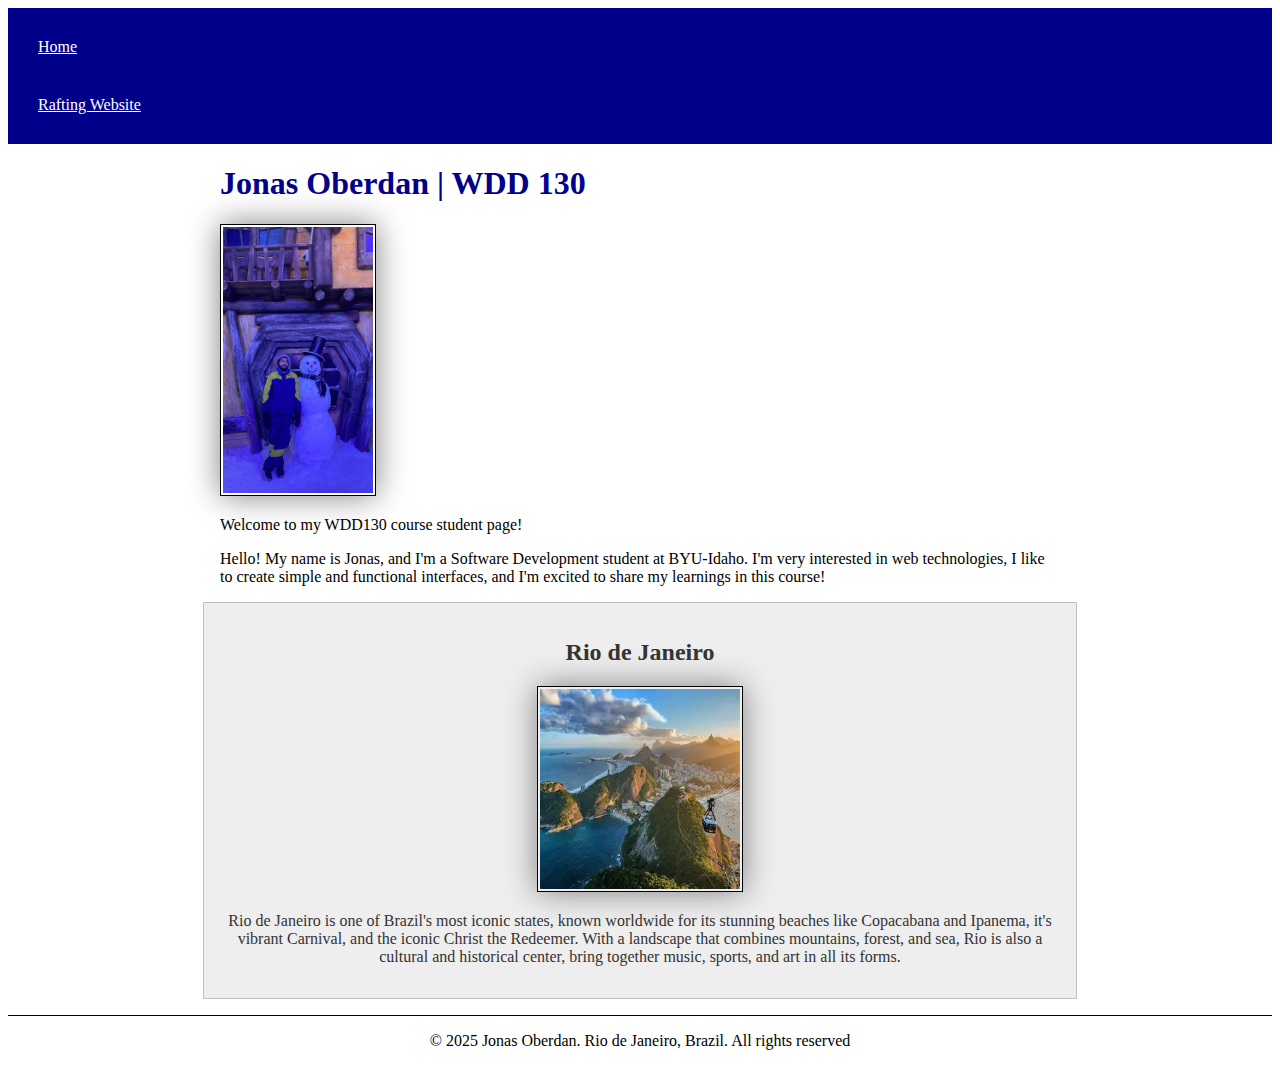
<file: index.html>
<!DOCTYPE html>
<html lang="en-US">

<head>
    <meta charset="utf-8">
    <meta name="viewport" content="width=device-width,initial-scale=1.0">
    <title>Jonas Oberdan | WDD 130</title>

    <meta name="description" content="Jonas Oberdan | Course WDD130 | Web development project home page.">
    <meta name="author" content="Jonas Oberdan">

    <link rel="stylesheet" href="styles/styles.css">
</head>

<body>
    <header>
        <nav aria-label="Main site navigation">
            <a href="#">Home</a>
            <a href="wwr/">Rafting Website</a>
        </nav>
    </header>

    <main>
        <section>
            <h1>Jonas Oberdan | WDD 130</h1>

            <img src="images/profile.webp" alt="Hello, my name is Jonas Oberdan" width="200">
            <p>Welcome to my WDD130 course student page!</p>
            <p>Hello! My name is Jonas, and I'm a Software Development student at BYU-Idaho. I'm very interested in web
                technologies, I like to create simple and functional interfaces, and I'm excited to share my learnings
                in this course!</p>
        </section>
    </main>

    <aside>
        <h2>Rio de Janeiro</h2>
        <img src="images/rio_de_janeiro.webp" alt="Pão de Açúcar, Rio de Janeiro">
        <p>Rio de Janeiro is one of Brazil's most iconic states, known worldwide for its stunning beaches like
            Copacabana and Ipanema,
            it's vibrant Carnival, and the iconic Christ the Redeemer. With a landscape that combines mountains, forest,
            and sea,
            Rio is also a cultural and historical center, bring together music, sports, and art in all its forms.</p>
    </aside>

    <footer>
        <p>&copy; 2025 Jonas Oberdan. Rio de Janeiro, Brazil. All rights reserved</p>
    </footer>
</body>

</html>
</file>
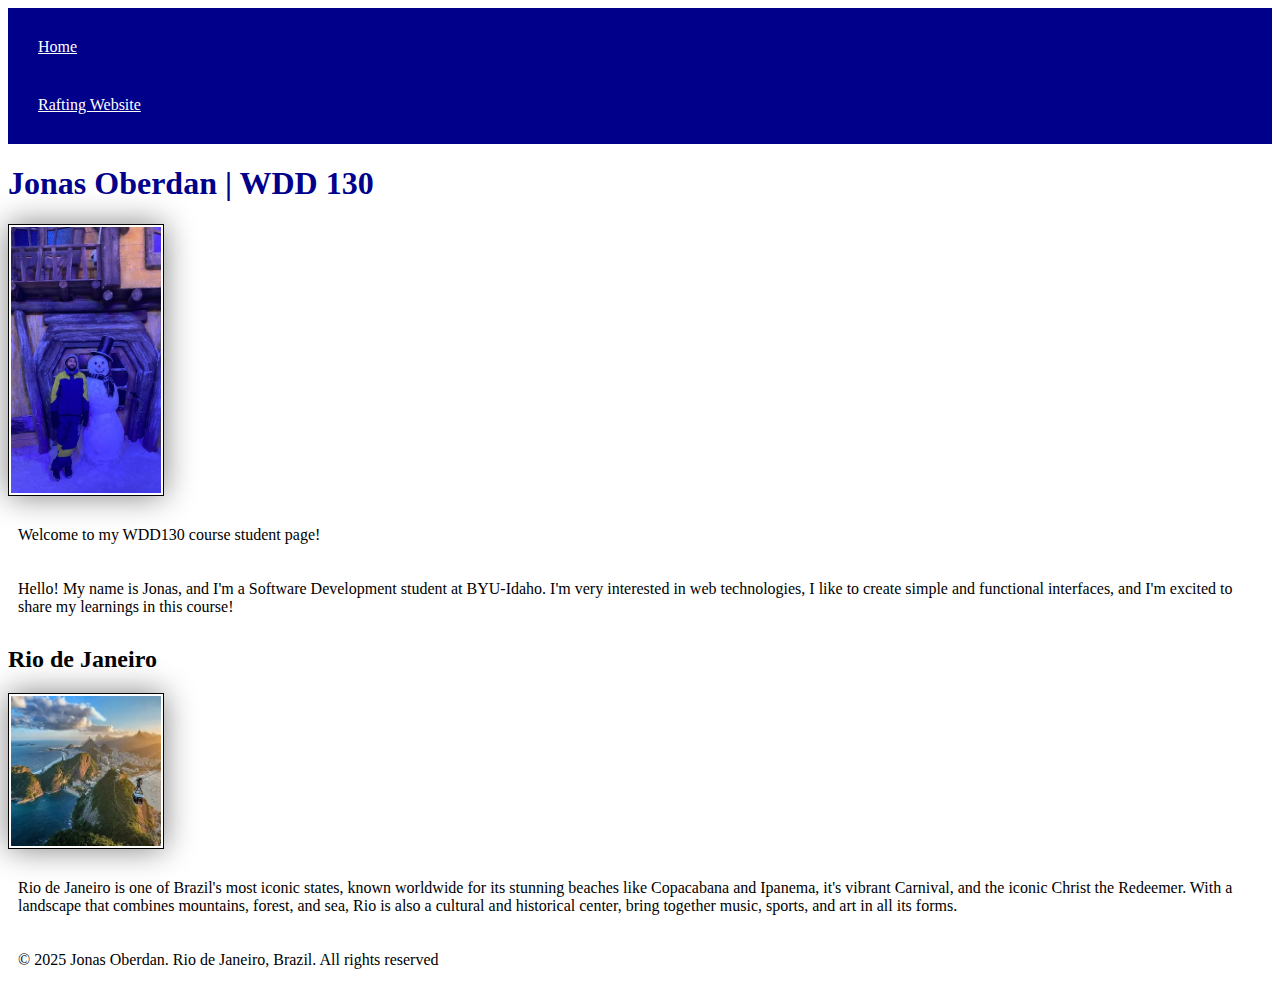
<file: week02/index.html>
<!DOCTYPE html>
<html lang="en-US">

<head>
    <meta charset="utf-8">
    <meta name="viewport" content="width=device-width,initial-scale=1.0">
    <title>Jonas Oberdan | WDD 130</title>

    <meta name="description" content="Jonas Oberdan | Course WDD130 | Web development project home page.">
    <meta name="author" content="Jonas Oberdan">

    <link rel="stylesheet" href="styles/styles.css">
</head>

<body>
    <header>
        <nav aria-label="Main site navigation">
            <a href="#">Home</a>
            <a href="wwr/">Rafting Website</a>
        </nav>
    </header>

    <main>
        <section>
            <h1>Jonas Oberdan | WDD 130</h1>

            <img src="../images/profile.webp" alt="Hello, my name is Jonas Oberdan" width="200">
            <p>Welcome to my WDD130 course student page!</p>
            <p>Hello! My name is Jonas, and I'm a Software Development student at BYU-Idaho. I'm very interested in web
                technologies, I like to create simple and functional interfaces, and I'm excited to share my learnings
                in this course!</p>
        </section>
    </main>

    <aside>
        <h2>Rio de Janeiro</h2>
        <img src="../images/rio_de_janeiro.webp" alt="Pão de Açúcar, Rio de Janeiro">
        <p>Rio de Janeiro is one of Brazil's most iconic states, known worldwide for its stunning beaches like
            Copacabana and Ipanema,
            it's vibrant Carnival, and the iconic Christ the Redeemer. With a landscape that combines mountains, forest,
            and sea,
            Rio is also a cultural and historical center, bring together music, sports, and art in all its forms.</p>
    </aside>

    <footer>
        <p>&copy; 2025 Jonas Oberdan. Rio de Janeiro, Brazil. All rights reserved</p>
    </footer>
</body>

</html>
</file>
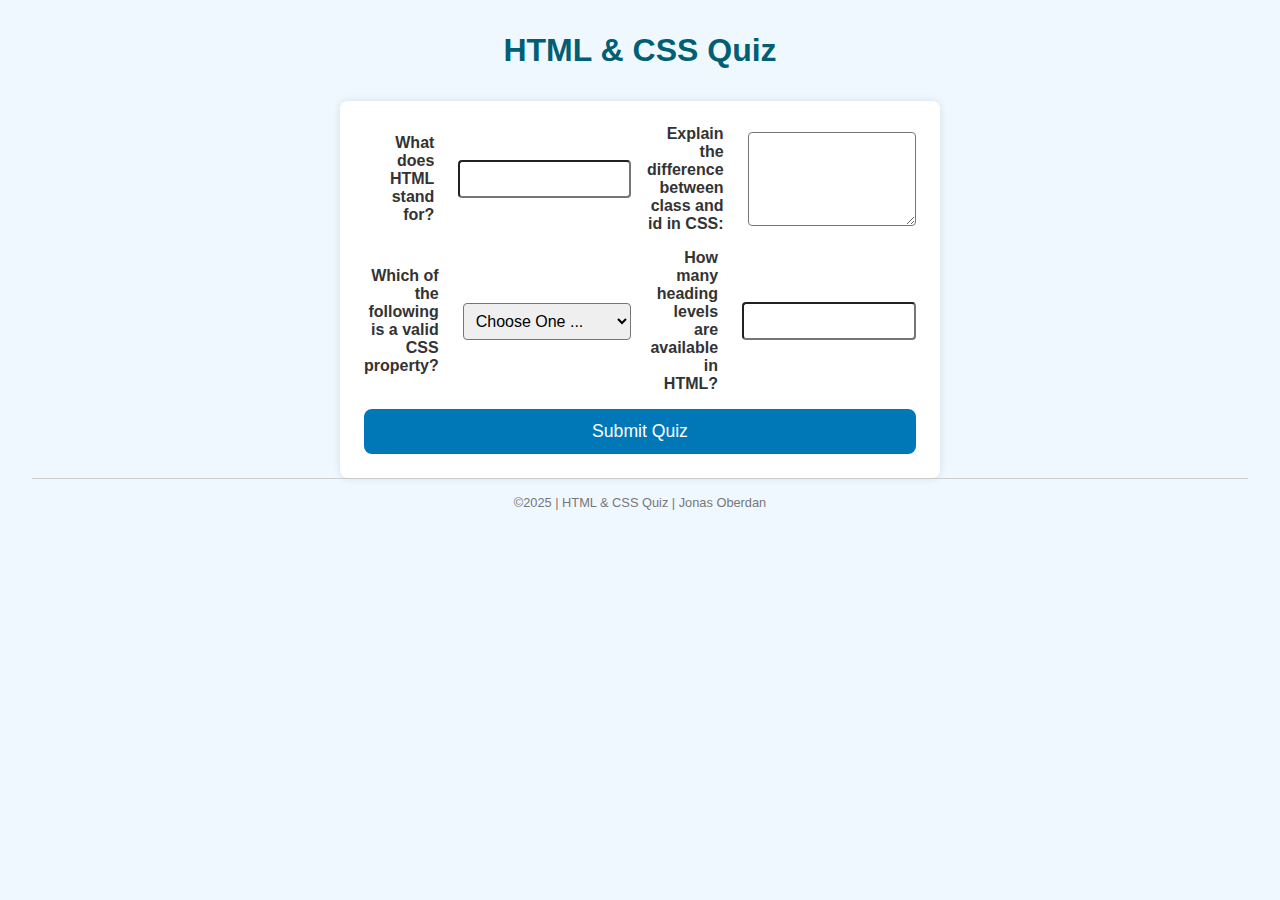
<file: quiz.html>
<!DOCTYPE html>
<html lang="en-us">
<head>
    <meta charset="UTF-8">
    <meta name="viewport" content="width=device-width, initial-scale=1.0">
    <meta name="description" content="A short quiz about HTML and CSS concepts.">
    <meta name="author" content="Jonas Oberdan">
    <title>HTML & CSS Quiz</title>
    <link rel="stylesheet" href="styles/quiz.css">
</head>
<body>
    <header>
        <h1>HTML & CSS Quiz</h1>
    </header>

    <main>
        <form>
            <!-- Question 1: Text input -->
            <div class="form-item">
                <label for="q1">What does HTML stand for?</label>
                <input type="text" id="q1" name="q1">
            </div>

            <!-- Question 2: Textarea -->
            <div class="form-item">
                <label for="q2">Explain the difference between class and id in CSS:</label>
                <textarea id="q2" name="q2" rows="4"></textarea>
            </div>

            <!-- Question 3: Select dropdown -->
            <div class="form-item">
                <label for="q3">Which of the following is a valid CSS property?</label>
                <select id="q3" name="q3">
                    <option value="" selected disabled>Choose One ...</option>
                    <option value="color">color</option>
                    <option value="font-size">font-size</option>
                    <option value="text-align">text-align</option>
                </select>
            </div>

            <!-- Question 4: Number input -->
            <div class="form-item">
                <label for="q4">How many heading levels are available in HTML?</label>
                <input type="number" id="q4" name="q4" min="1" max="6">
            </div>

            <!-- Submit Button -->
            <button type="submit">Submit Quiz</button>
        </form>
    </main>

    <footer>
        <p>©2025 | HTML & CSS Quiz | Jonas Oberdan</p>
    </footer>
</body>
</html>
</file>
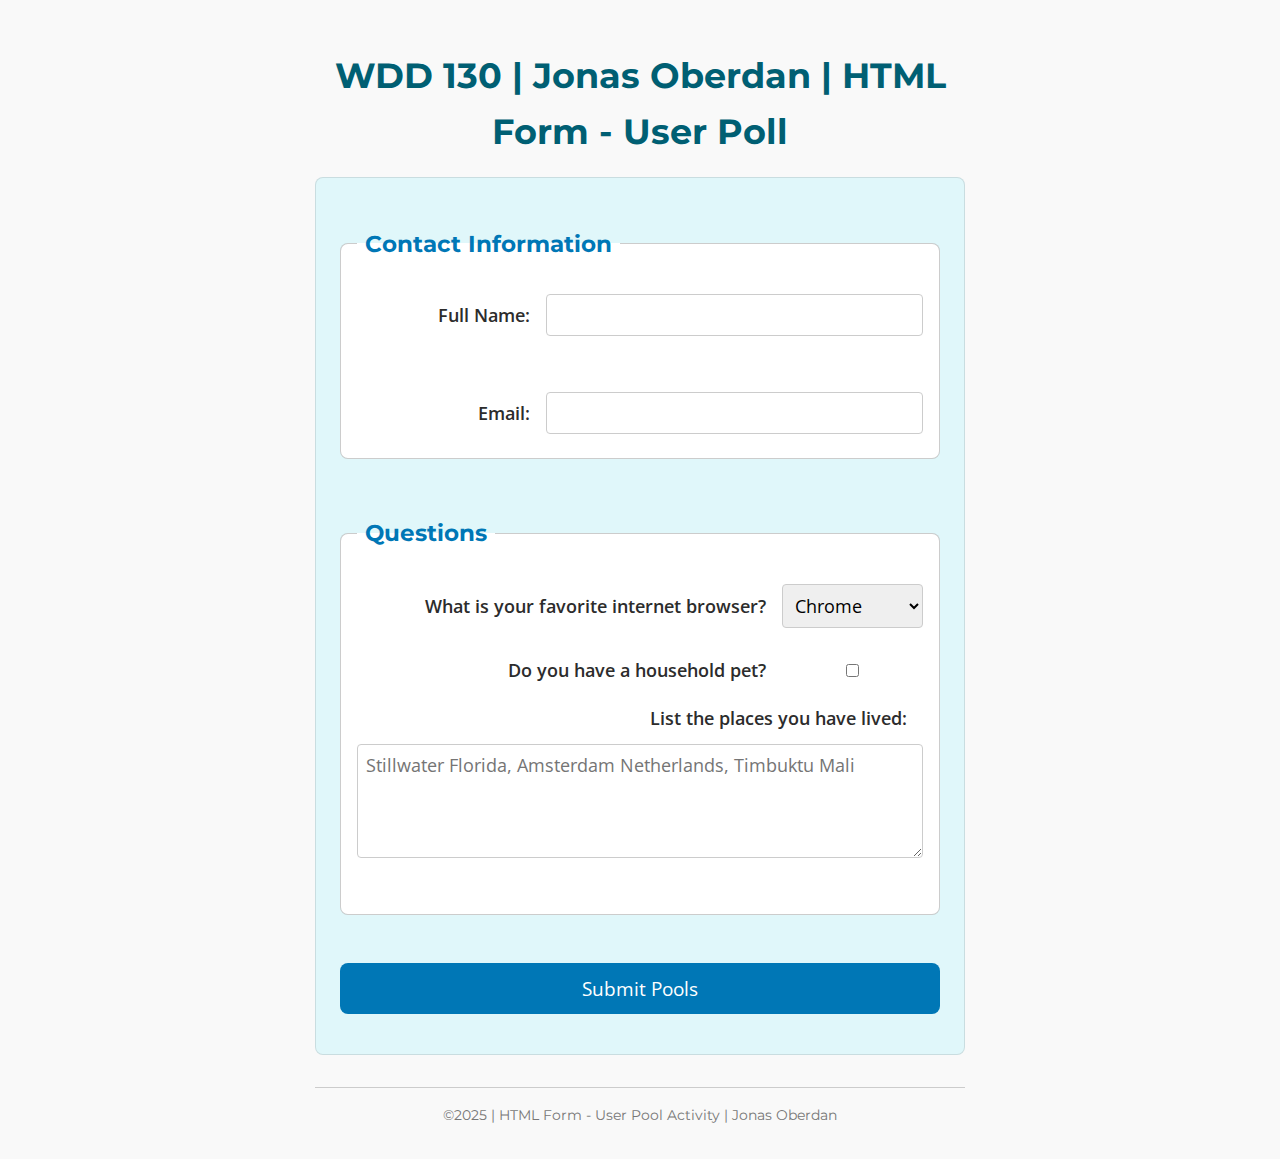
<file: week05/poll-form.html>
<!DOCTYPE html>
<html lang="en-us">
<head>
    <meta charset="utf-8">
    <meta name="viewport" content="width=device-width, initial-scale=1">
    <title> WDD 130 | HTML Form - User Poll</title>
    <link rel="stylesheet" href="styles/poll-form.css">
</head>
<body>
    <header>
        <h1>WDD 130 | Jonas Oberdan | HTML Form - User Poll</h1>
    </header>

    <main>
        <form>
            <!-- Contact Information -->
             <fieldset>
                <legend> Contact Information</legend>

                <div class="form-item column2">
                    <label for="fullname">Full Name:</label>
                    <input type="text" id="fullname" name="fullname"><br>
                </div>

                <div class="form-item column2">
                    <label for="useremail">Email:</label>
                    <input type="email" id="useremail" name="useremail">
                </div>
            </fieldset>

            <!-- Questions -->
             <fieldset>
                <legend>Questions</legend>
                
                <div class="form-item column1">
                    <label for="browser">What is your favorite internet browser?</label>
                    <select id="browser" name="browser">
                        <option value="chrome">Chrome</option>
                        <option value="firefox">Firefox</option>    
                        <option value="safari">Safari</option>
                        <option value="edge">Edge</option>
                        <option value="brave">Brave</option>
                        <option value="other">Other</option>
                    </select>
                </div>

                <div class="form-item column1">
                    <label for="pet">Do you have a household pet?</label>
                    <input type="checkbox" id="pet" name="pet">
                </div>

                <label for="feedback">List the places you have lived:</label>
                <textarea id="feedback" name="feedback" rows="4" placeholder="Stillwater Florida, Amsterdam Netherlands, Timbuktu Mali"></textarea><br>
             </fieldset>

            <!-- Submit Button -->
            <button type="submit">Submit Pools</button>
        </form>
    </main>

    <footer>
        <p>©2025 | HTML Form - User Pool Activity | Jonas Oberdan</p>
    </footer>
</body>
</html>
</file>
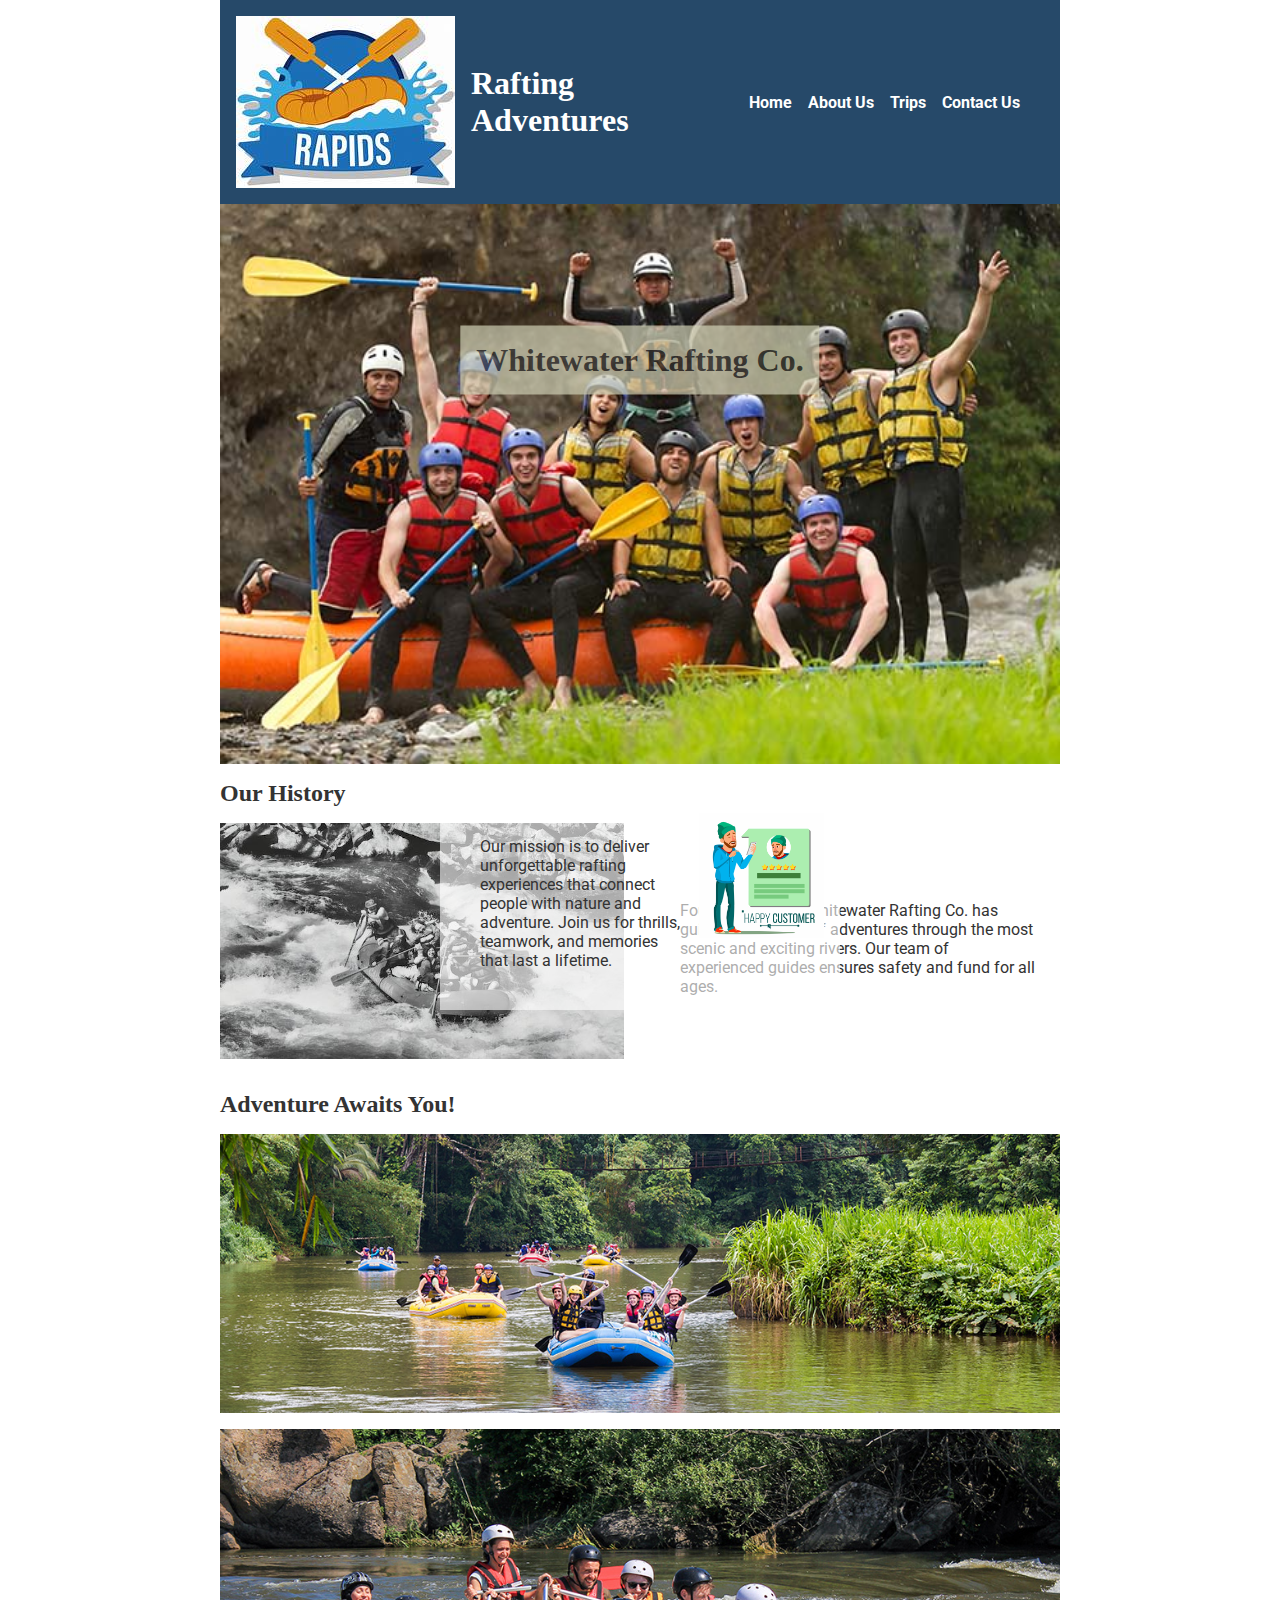
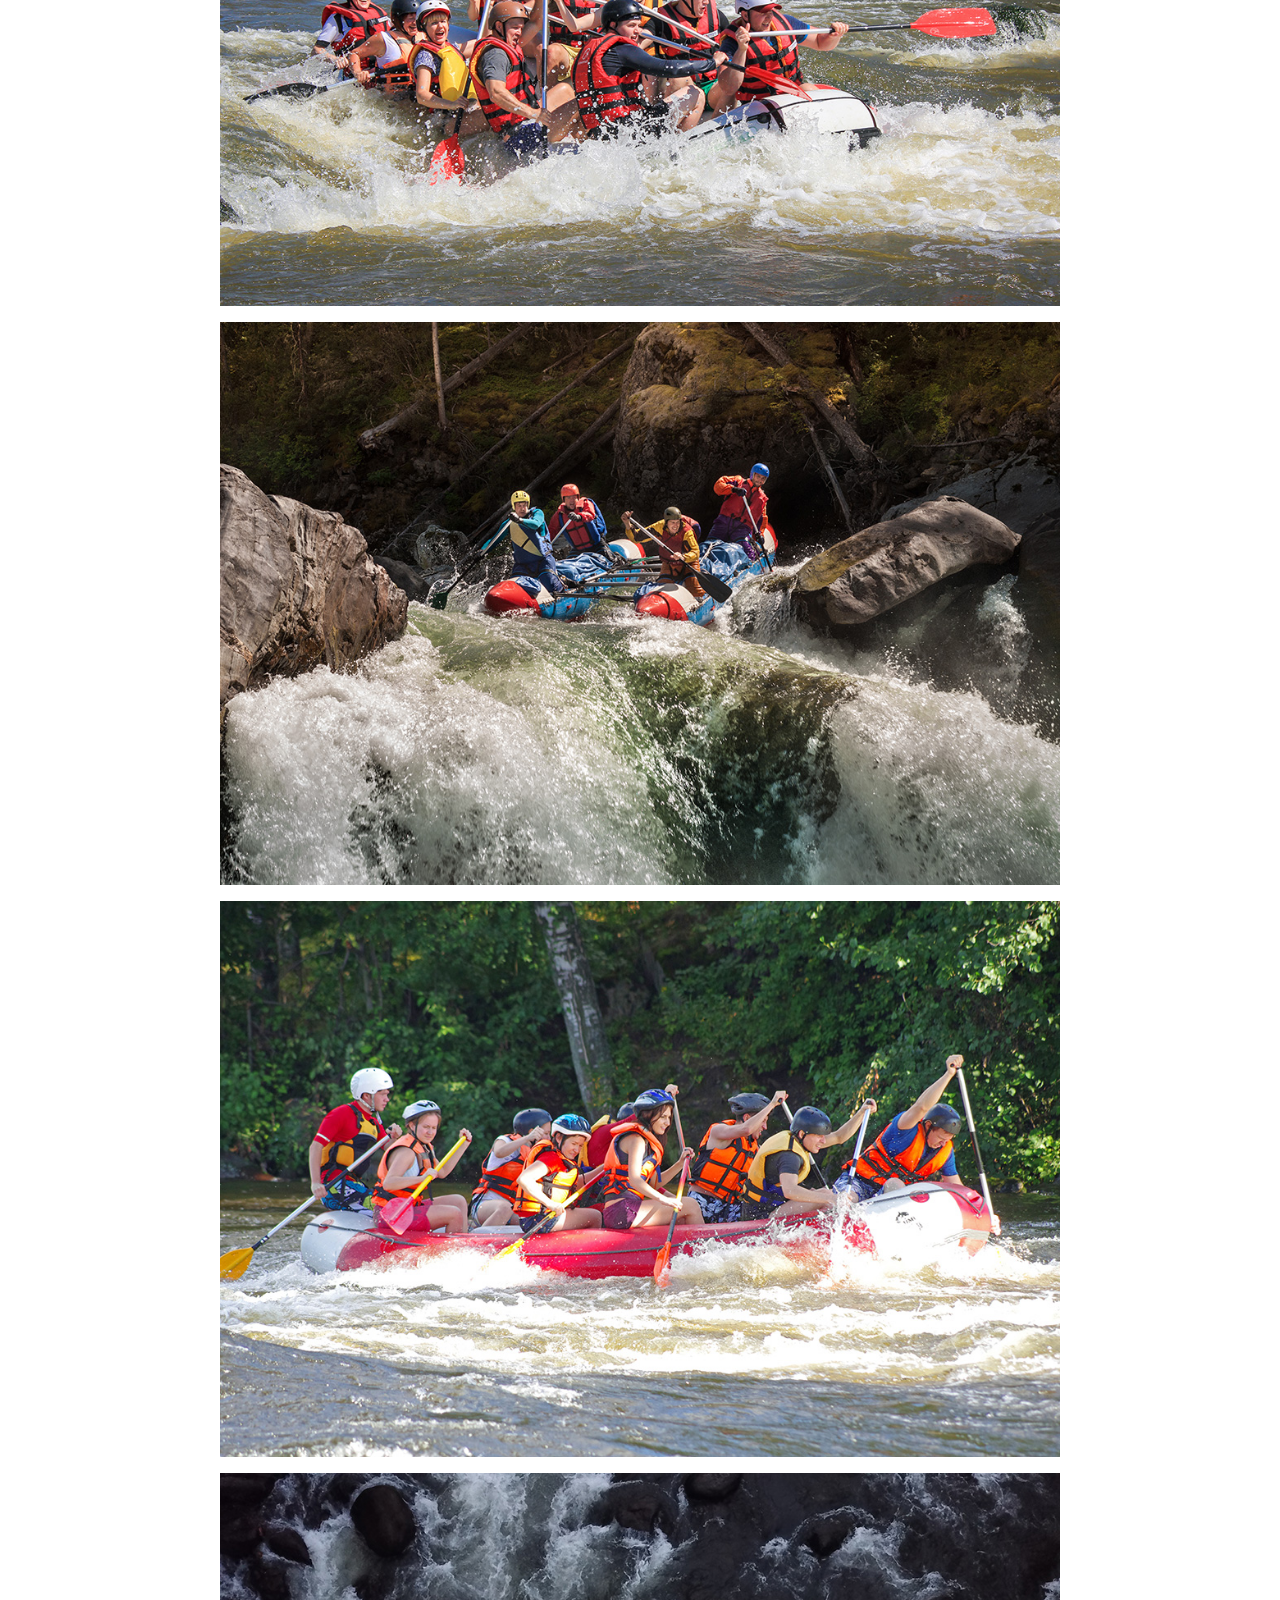
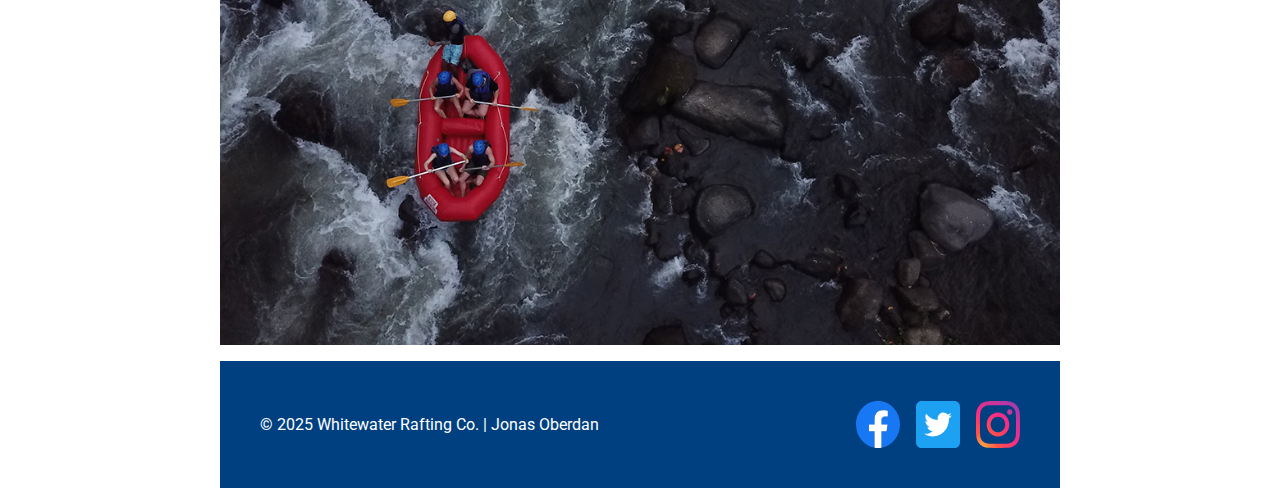
<file: wwr/about.html>
<!DOCTYPE html>
<html lang="en-US">

<head>
    <meta charset="UTF-8">
    <meta name="viewport" content="width=device-width, initial-scale=1.0">
    <title>About Us | Whitewater Rafting Co.</title>
    <meta name="description" content="Learn more about Whitewater Rafting Co. - our mission, history, and adventures.">
    <meta name="author" content="Jonas Oberdan">

    <!-- Google Fonts -->
    <link rel="preconnect" href="https://fonts.googleapis.com">
    <link rel="preconnect" href="https://fonts.gstatic.com" crossorigin>
    <link href="https://fonts.googleapis.com/css2?family=Georgia:wght@400;700;900&family=Roboto:wght@400;700&display=swap" rel="stylesheet">

    <!-- CSS -->
    <link rel="stylesheet" href="styles/rafting.css">
</head>

<body>

    <header>
        <img src="images/wwr-logo.png" alt="Rafting Company Logo">
        <h1>Rafting Adventures</h1>
        <nav>
            <a href="index.html">Home</a>
            <a href="about.html">About Us</a>
            <a href="trips.html">Trips</a>
            <a href="contact.html">Contact Us</a>
        </nav>
    </header>

    <main>
        <div class="hero">
            <img src="images/hero.jpg" alt="Rafting Adventure Background">
            <h1>Whitewater Rafting Co.</h1>
            <article>
                <img src="images/happy-client.jpg" alt="Happy Client">
                <p>Our mission is to deliver unforgettable rafting experiences that connect people with nature and
                    adventure. Join us for thrills, teamwork, and memories that last a lifetime.</p>
            </article>
        </div>

        <section class="history">
            <h2>Our History</h2>
            <div class="history-grid">
                <img src="images/history.jpg" alt="Rafting History">
            <p>Founded in 2005, Whitewater Rafting Co. has guided thousands of adventures through the most scenic and
                exciting rivers. Our team of experienced guides ensures safety and fund for all ages.</p>
            </div>
        </section>

        <section>
            <h2>Adventure Awaits You!</h2>
            <img src="images/rafting1.jpg" alt="Rafting Image 1">
            <img src="images/rafting2.jpg" alt="Rafting Image 2">
            <img src="images/rafting3.jpg" alt="Rafting Image 3">
            <img src="images/rafting4.jpg" alt="Rafting Image 4">
            <img src="images/rafting5.jpg" alt="Rafting Image 5">
        </section>
    </main>

    <footer>
        <p>&copy; 2025 Whitewater Rafting Co. | Jonas Oberdan</p>
        <nav class="socialmedia">
            <a href="https://facebook.com"><img src="images/facebook.svg" alt="Facebook"></a>
            <a href="https://twitter.com"><img src="images/twitter.svg" alt="Twitter"></a>
            <a href="https://instagram.com"><img src="images/instagram.svg" alt="Instagram"></a>
        </nav>
    </footer>

</body>
</html>
</file>
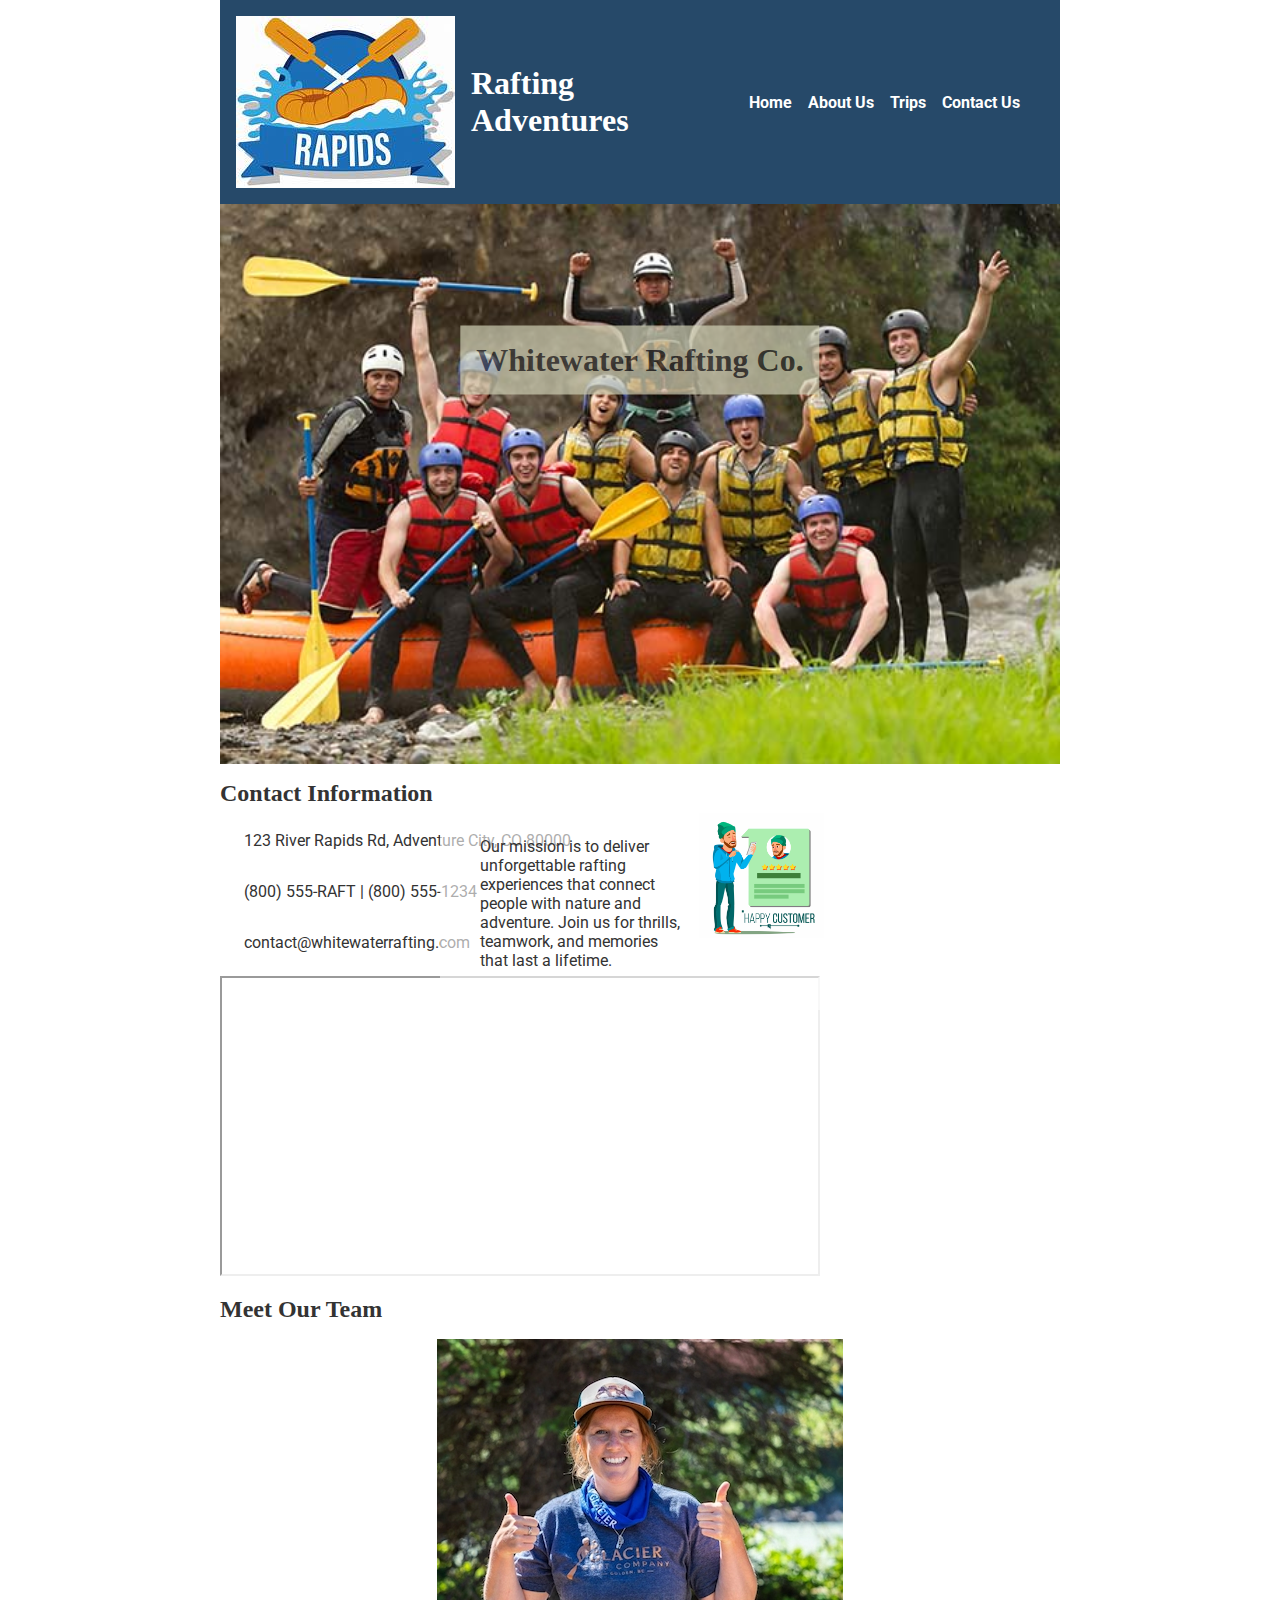
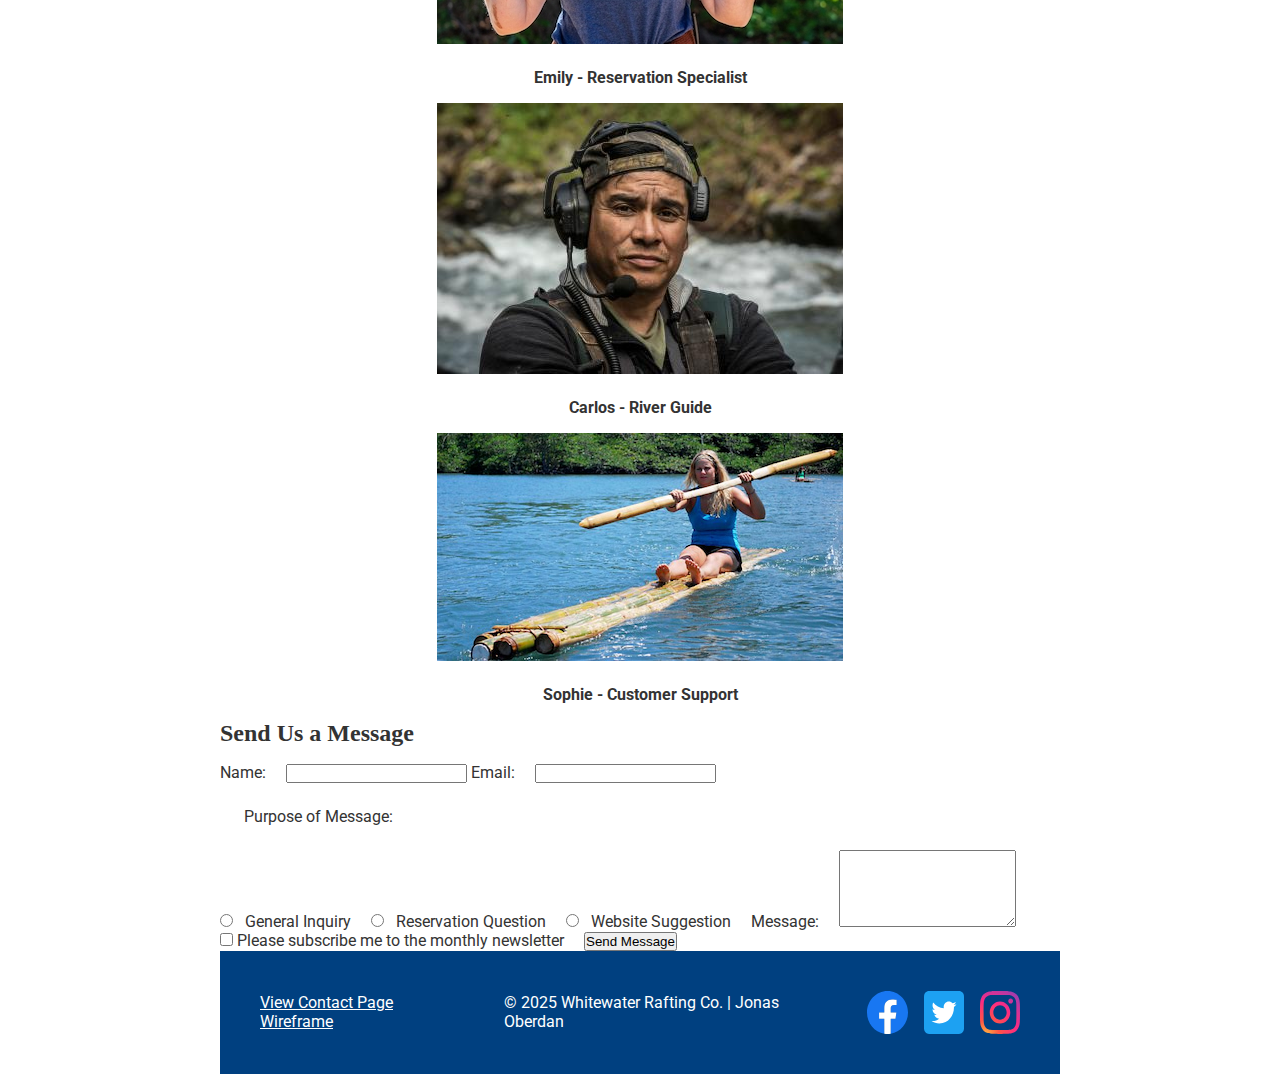
<file: wwr/contact.html>
<!DOCTYPE html>
<html lang="en-US">

<head>
    <meta charset="UTF-8">
    <meta name="viewport" content="width=device-width, initial-scale=1.0">
    <title>Contact Us | Whitewater Rafting Co.</title>
    <meta name="description" content="Contact Whitewater Rafting to ask questions, make reservations, or send suggestions.">
    <meta name="author" content="Jonas Oberdan">

    <!-- Google Fonts -->
    <link rel="preconnect" href="https://fonts.googleapis.com">
    <link rel="preconnect" href="https://fonts.gstatic.com" crossorigin>
    <link href="https://fonts.googleapis.com/css2?family=Georgia:wght@400;700;900&family=Roboto:wght@400;700&display=swap" rel="stylesheet">

    <!-- CSS -->
    <link rel="stylesheet" href="styles/rafting.css">
</head>

<body>

    <header>
        <img src="images/wwr-logo.png" alt="Rafting Company Logo">
        <h1>Rafting Adventures</h1>
        <nav>
            <a href="index.html">Home</a>
            <a href="about.html">About Us</a>
            <a href="trips.html">Trips</a>
            <a href="contact.html">Contact Us</a>
        </nav>
    </header>

    <main>
        <div class="hero">
            <img src="images/hero.jpg" alt="Rafting Adventure Background">
            <h1>Whitewater Rafting Co.</h1>
            <article>
                <img src="images/happy-client.jpg" alt="Happy Client">
                <p>Our mission is to deliver unforgettable rafting experiences that connect people with nature and
                    adventure. Join us for thrills, teamwork, and memories that last a lifetime.</p>
            </article>
        </div>

        <section class="contact-info">
            <h2>Contact Information</h2>
            <p> 123 River Rapids Rd, Adventure City, CO 80000</p>
            <p> (800) 555-RAFT | (800) 555-1234</p>
            <p> contact@whitewaterrafting.com</p>

            <iframe
                src="https://www.google.com/maps/embed?pb=!1m18!1m12!1m3!1d3252.3815138026257!2d-43.197532400000014!3d-22.976804599999994!2m3!1f0!2f0!3f0!3m2!1i1024!2i768!4f13.1!3m3!1m2!1s0x997feb1d5b32d7%3A0x6ac1edf307d9e3be!2sRio%20Natural%20Ecotourism!5e1!3m2!1spt-BR!2sbr!4v1754190510445!5m2!1spt-BR!2sbr" width="600"
                width="100%"
                height="300"
                allowfullscreen
                loading="lazy"
                referrerpolicy="no-referrer-when-downgrade">
            </iframe>
        </section>

        <section class="team">
            <h2>Meet Our Team</h2>
            <figure>
                <img src="images/employee1.jpg" alt="Emily - Reservation Specialist">
                <figcaption>Emily - Reservation Specialist</figcaption>
            </figure>
            <figure>
                <img src="images/employee2.jpg" alt="Carlos - River Guide">
                <figcaption>Carlos - River Guide</figcaption>
            </figure>
            <figure>
                <img src="images/employee3.jpg" alt="Shophie - Customer Support">
                <figcaption>Sophie - Customer Support</figcaption>
            </figure>
        </section>

        <section class="contact-form">
            <h2>Send Us a Message</h2>
            <form>
                <label for="name">Name:</label>
                <input type="text" id="name" name="name" required>

                <label for="email">Email:</label>
                <input type="email" id="email" name="email" required>

                <p>Purpose of Message:</p>
                <label><input type="radio" name="purpose" value="general"> General Inquiry</label>                
                <label><input type="radio" name="purpose" value="reservation"> Reservation Question</label>
                <label><input type="radio" name="purpose" value="suggestion"> Website Suggestion</label>

                <label for="message">Message:</label>
                <textarea id="message" name="mesage" rows="5"></textarea>

                <label>
                    <input type="checkbox" name="subscribe"> Please subscribe me to the monthly newsletter
                </label>

                <button tupe="submit">Send Message</button>
            </form> 
        </section>
    </main>

    <footer>
        <p><a href="https://app.moqups.com/2pGOyRgMFKdk6SahLpUP6kuMVH03kvjD/view/page/ad12de680">View Contact Page Wireframe</a></p>
        <p>&copy; 2025 Whitewater Rafting Co. | Jonas Oberdan</p>
        <nav class="socialmedia">
            <a href="https://facebook.com"><img src="images/facebook.svg" alt="Facebook"></a>
            <a href="https://twitter.com"><img src="images/twitter.svg" alt="Twitter"></a>
            <a href="https://instagram.com"><img src="images/instagram.svg" alt="Instagram"></a>
        </nav>
    </footer>

</body>
</html>
</file>
<file: styles/styles.css>
:root {
    --primarily-color: darkblue;
    --text-color: white;
    --heading-color: darkblue;
    --border-color: black;
    --box-shadow-color: gray;

    --main-width: 840px;
    --padding-small: 2px;
    --padding-medium: 10px;
    --padding-large: 20px;

    --aside-bg: #eee;
    --aside-text: #333;
    --aside-border: 1px solid rgb(0 0 0 / 0.2);

    --footer-border: 1px solid #000;
}

nav {
    background-color: var(--primarily-color);
    padding: var(--padding-medium);
}

nav a {
    color: var(--text-color);
    display: block;
    padding: var(--padding-large);
}

h1 {
    color: var(--heading-color);
}

img {
    width: 150px;
    height: auto;
    border: 1px solid var(--border-color);
    padding: var(--padding-small);
    box-shadow: 0 0 30px var(--box-shadow-color);
}

p {
    padding: 0;
}

main {
    max-width: var(--main-width);
    margin: 0 auto;
}

aside {
    max-width: var(--main-width);
    margin: 1rem auto;
    border: var(--aside-border);
    padding: 1rem;
    background-color: var(--aside-bg);
    color: var(--aside-text);
    text-align: center;
}

aside img {
    width: 200px;
    height: auto;
}

main img {
    width: 150px;
    height: auto;
}

footer {
    margin-top: 15px;
    border-top: var(--footer-border);
    text-align: center;
}
</file>
<file: week02/styles/styles.css>
nav {
    background-color: darkblue;
    padding: 10px;
}

nav a {
    color: white;
    display: block;
    padding: 20px;
}

h1 {
    color: darkblue;
}

img {
    width: 150px;
    height: auto;
    border: 1px solid black;
    padding: 2px;
    box-shadow: 0 0 30px gray;
}

p {
    padding: 10px;
}
</file>
<file: styles/quiz.css>
* {
    margin: 0;
    padding: 0;
    box-sizing: border-box;
}

body {
    font-family: 'Open Sans', sans-serif;
    background-color: #f0f8ff;
    color: #333;
    padding: 2rem;
}

header, footer {
    text-align: center;
    margin-bottom: 2rem;
}

h1 {
    font-size: 2rem;
    color: #005f73;
}

form {
    max-width: 600px;
    margin: 0 auto;
    background-color: #ffffff;
    padding: 1.5rem;
    border-radius: 0.5rem;
    box-shadow: 0 0 10px rgba(0,0,0,0.1);
    display: grid;
    gap: 1rem;
}

.form-item {
    display: grid;
    grid-template-columns: 1fr 2fr;
    align-items: center;
    gap: 0.5rem;    
}

label {
    font-weight: bold;
    text-align: right;
    padding-right: 1rem;
}

input, select, textarea {
    padding: 0.5rem;
    font-size: 1rem;
    border: 1pz solid #ccc;
    border-radius: 4px;
    width: 100%;
}

button {
    grid-column: span 2;
    padding: 0.75rem;
    background-color: #0077b6;
    color: white;
    border: none;
    border-radius: 0.5rem;
    font-size: 1.1rem;
    cursor: pointer;
    transition: background-color 0.3s ease;    
}

button:hover {
    background-color: #023e8a
}

footer {
    font-size: 0.8rem;
    color: #777;
    border-top: 1px solid #ccc;
    padding-top: 1rem;
}
</file>
<file: wwr/styles/rafting.css>
:root {
  --primary-color: #505033;
  --secondary-color: #264969;
  --accent1-color: #cfcfb4;
  --accent2-color: #b4cde4;

  --heading-font: 'Georgia', serif;
  --body-font: 'Roboto', sans-serif;
}

section, 
article,
nav,
.history-grid,
.hero article,
.hero h1 {
  margin-left: 0;
  margin-right: 0;
  padding-left: 0;
  padding-right: 0;
  box-sizing: border-box;
}

section img {
  margin-bottom: 1rem;
}

section h2 {
  margin-top: 1rem;
  margin-bottom: 1rem;
}

img {
  max-width: 100%;
  height: auto;
  display: block;
}

main > section,
main > .hero,
footer {
  margin-left: 0;
  margin-right: 0;
  padding-left: 0;
  padding-right: 0;
}

main {
  width: 840px;
  margin: 0 auto;
}

* {
  margin: 0;
  padding: 0;
  box-sizing: border-box;
}

body {
  font-family: var(--body-font);
  color: #333;
}

header, main, footer {
  width: 840px;
  margin: 0 auto;
}

header {
  display: grid;
  grid-template-columns: auto 1fr auto;
  align-items: center;
  padding: 1rem;
  background-color: var(--secondary-color);
  color: white;
}

header h1 {
  margin-left: 1rem;
  color: white;
}

h1, h2 {
  font-family: var(--heading-font);
  color: #333;
}

nav, p {
  margin: 16px;
  padding: 8px;
}

nav ul {
  display: flex;
  gap: 1rem;
  list-style: none;
}

nav a {
  text-decoration: none;
  color: white;
  font-weight: bold;
}

nav {
  display: flex;
  gap: 1rem;
}

.socialmedia a {
  text-decoration: none;
}

.hero {
  max-width: 840px;
  margin: 0 auto;
}

.hero img {
  display: block;
  width: 100%;
  height: auto;
}

.hero h1 {
  position: absolute;
  top: 40%;
  left: 50%;
  transform: translate(-50%, -50%);
  max-width: 840px;
  padding: 16px;
  text-align: center;
  opacity: 0.7;
  background-color: var(--accent1-color);
  color: #333;
}

.hero article {
  position: absolute;
  bottom: -110px;
  left: 50%;
  transform: translateX(-50%);
  background-color: rgba(255, 255, 255, 0.6);
  padding: 16px;
  max-width: 400px;
  color: #333;
}

.hero article img {
  float: right;
  width: 125px;
  margin-left: 16px;
}

.history-grid {
  display: grid;
  grid-template-columns: 1fr 1fr;
  gap: 2rem;
  align-items: center;
}

.contact-form label input[type="radio"] {
  margin-right: 0.5rem;
}

.contact-form label {
  display: inline-block;
  margin-right: 1rem;
}

.subscribe {
  display: inline-flex;
  align-items: center;
  gap: 0.5rem;
  margin-top: 1rem;
}

figure {
  display: flex;
  flex-direction: column;
  align-items: center;
  margin: 1rem;
}

figcaption {
  margin-top: 0.5rem;
  font-weight: bold;
  text-align: center;
}

footer {
  display: flex;
  justify-content: space-between;
  align-items: center;
  padding: 1rem;
  max-width: 840px;
  margin: 0 auto;
  background-color: #004080;
  color: white;
}

footer .social {
  display: flex;
  gap: 1rem;
}

footer a {
  color: #ffffff;
  text-decoration: underline;
}

footer a:hover {
  color: #ffdd57;
}
</file>
<file: week05/styles/poll-form.css>
/* Google Fonts */
@import url('https://fonts.googleapis.com/css2?family=Montserrat:wght@400;700&family=Open+Sans:wght@400;700&display=swap');

/* Reset and Box sizing */
* {
    margin: 0;
    padding: 0;
    box-sizing: border-box;
}

body {
    font-family: 'Montserrat', sans-serif;
    font-size: 1.1em;
    color: #2c2c2c;
    background: #f9f9f9;
    line-height: 1.6;
    padding: 2rem;
}

header {
    margin: 0 auto;
    width: 650px;
    text-align: center;
}

h1 {
    margin: 1rem 0;
    font-size: 2em;
    color: #005f73;
}

form {
    width: 650px;
    margin: 0 auto;
    padding: 1.5rem;
    border: 1px solid rgba(0, 0, 0, 0.1);
    border-radius: 0.5rem;
    background-color: #e0f7fa;
    display: grid;
    gap: 1rem;
}

fieldset {
    display: grid;
    grid-gap: 0.75rem;
    margin: 1rem 0;
    border: 1px solid rgba(0, 0, 0, 0.2);
    padding: 1rem;
    border-radius: 0.5rem;
    background-color: #ffffff;
}

legend {
    padding: 0.5rem;
    color: #0077b6;
    font-size: 1.3em;
    font-weight: bold;
}

label, input, button, select, textarea {
    font-family: 'Open Sans', sans serif;
}

label {
    text-align: right;
    padding-right: 1rem;
    font-weight: 600;
}

input, select, textarea {
    padding: 0.5rem;
    font-size: 1.1rem;
    border: 1px solid #ccc;
    border-radius: 4px;
    width: 100%;
}

input[type="check-box"] {
    width: 22px;
    height: 22px;
    vertical-align: bottom;
}

button {
    margin: 1rem 0;
    background-color: #0077b6;
    color: #fff;
    border: none;
    border-radius: 0.5rem;
    padding: 0.75rem 1.5rem;
    font-size: 1.2rem;
    cursor: pointer;
    transition: background-color 0.3s ease;
}

button:hover {
    background-color: #023e8a;
}

footer {
    margin: 2rem auto 0;
    width: 650px;
    text-align: center;
    font-size: 0.8em;
    color: #777;
    border-top: 1px solid #ccc;
    padding-top: 1rem;
}

.form-item {
    display: grid;
    align-items: center;
}

.column1 {
    grid-template-columns: 3fr 1fr;
    margin: 0.5rem 0;
}

.column2 {
    grid-template-columns: 1fr 2fr;
    margin: 0.5rem 0;
}
</file>
